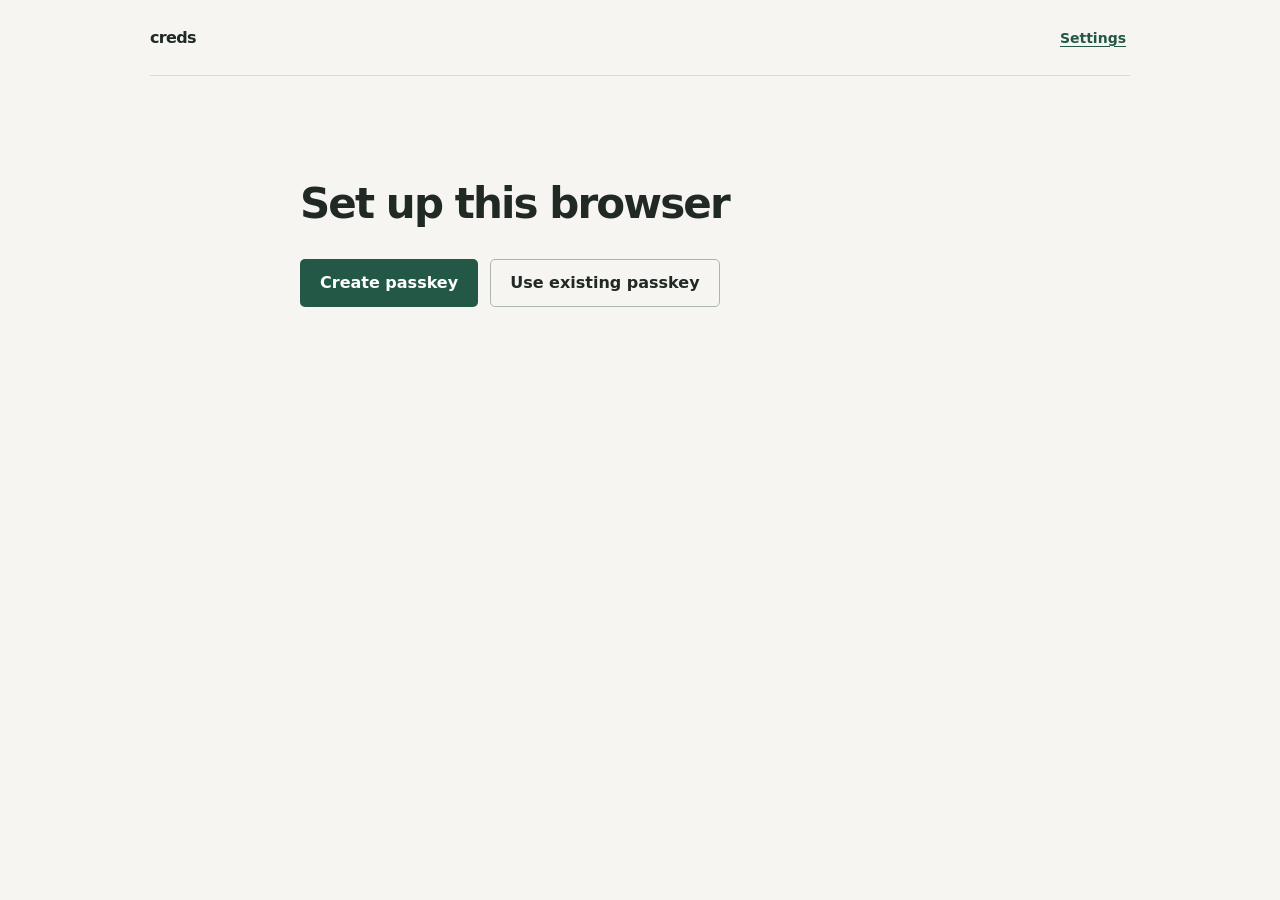
<file: web/index.html>
<!doctype html>
<html lang="en">
  <head>
    <meta charset="utf-8">
    <meta name="viewport" content="width=device-width, initial-scale=1">
    <meta name="referrer" content="no-referrer">
    <meta http-equiv="Content-Security-Policy" content="default-src 'none'; base-uri 'none'; form-action 'none'; frame-ancestors 'none'; img-src 'self' data:; script-src 'self'; style-src 'self'; connect-src https:; object-src 'none'">
    <title>creds</title>
    <link rel="icon" type="image/svg+xml" href="favicon.svg">
    <link rel="stylesheet" href="style.css">
    <script type="module" src="js/main.mjs"></script>
  </head>
  <body>
    <header class="site-header">
      <a class="wordmark" href="./" aria-label="creds">creds</a>
      <nav aria-label="Page navigation">
        <a id="settings-link" class="header-link" href="#settings">Settings</a>
        <button id="done-settings" class="header-link" type="button" hidden>Done</button>
      </nav>
    </header>
    <main>
      <section id="setup-panel" class="page" aria-labelledby="setup-title" hidden>
        <h1 id="setup-title" tabindex="-1">Set up this browser</h1>
        <div id="setup-choice">
          <div class="actions">
            <button id="setup-create-passkey" class="button button-primary" type="button">Create passkey</button>
            <button id="setup-use-existing" class="button button-secondary" type="button">Use existing passkey</button>
          </div>
        </div>
        <div id="setup-flow" hidden>
          <div id="setup-created-key" hidden>
            <div class="field">
              <label for="setup-public-key">Public key</label>
              <textarea id="setup-public-key" class="key-copy" readonly rows="3" spellcheck="false"></textarea>
              <button id="copy-setup-public-key" class="button button-secondary button-small" type="button">Copy public key</button>
              <p class="field-help">Run <code>creds setup</code> and paste this key.</p>
            </div>
          </div>
          <div class="field">
            <label for="dns-suffix">Machine DNS suffix</label>
            <input id="dns-suffix" type="text" autocomplete="off" spellcheck="false" placeholder="tailnet.example">
          </div>
          <details id="setup-import-key" hidden>
            <summary>Import public setup key (optional)</summary>
            <div class="detail-body">
              <label for="setup-public-key-input">Public setup key</label>
              <textarea id="setup-public-key-input" autocomplete="off" spellcheck="false" placeholder="Paste base64url DER SPKI public key"></textarea>
              <button id="save-setup-public-key" class="button button-secondary button-small" type="button">Save public key</button>
              <p class="field-help">Importing a key does not enroll it with the CLI or prove possession.</p>
            </div>
          </details>
          <div class="actions">
            <button id="save-settings" class="button button-primary" type="button">Save and continue</button>
            <button id="setup-back" class="button button-secondary" type="button">Back</button>
          </div>
        </div>
        <p id="result" class="status" role="status" aria-live="polite" hidden></p>
      </section>

      <section id="ready-panel" class="page" aria-labelledby="ready-title" hidden>
        <h1 id="ready-title" tabindex="-1">Open a request from your terminal.</h1>
        <p id="result-ready" class="status" role="status" aria-live="polite" hidden></p>
      </section>

      <section id="needs-settings-panel" class="page" aria-labelledby="needs-settings-title" hidden>
        <h1 id="needs-settings-title" tabindex="-1">Set up this browser</h1>
        <p class="intro">Save your machine DNS suffix to continue this request.</p>
        <p id="needs-settings-status" class="status" role="status" aria-live="polite" hidden></p>
        <div id="needs-settings-form">
          <div class="field">
            <label for="needs-settings-suffix">Machine DNS suffix</label>
            <input id="needs-settings-suffix" type="text" autocomplete="off" spellcheck="false" placeholder="tailnet.example">
          </div>
          <div class="actions">
            <button id="save-needs-settings" class="button button-primary" type="button">Save and continue</button>
            <button id="cancel-needs-settings" class="button button-secondary" type="button">Cancel</button>
          </div>
        </div>
        <div id="needs-settings-invalid" hidden>
          <p class="intro">Reset the invalid browser settings before continuing.</p>
          <div class="actions">
            <a class="button button-primary" href="#settings" data-open-settings>Settings</a>
            <button id="cancel-invalid-settings" class="button button-secondary" type="button">Cancel</button>
          </div>
        </div>
      </section>

      <section id="destination-panel" class="page" aria-labelledby="destination-title" hidden>
        <h1 id="destination-title" class="host-title" tabindex="-1"><span id="destination-host"></span></h1>
        <p id="destination-note" class="intro">Remembering skips this prompt; every request still needs approval.</p>
        <p id="result-destination" class="status" role="status" aria-live="polite" hidden></p>
        <div class="actions">
          <button id="accept-destination" class="button button-primary" type="button" disabled>Remember this machine and continue</button>
          <button id="decline-destination" class="button button-secondary" type="button" disabled>Cancel</button>
        </div>
      </section>

      <section id="approval-panel" class="page" aria-labelledby="approval-title" hidden>
        <h1 id="approval-title" tabindex="-1">
          <span id="request-operation" class="operation"></span>
          <span id="request-name" class="secret-name"></span>
        </h1>
        <p id="request-host" class="host"></p>
        <p class="revision">Revision <span id="request-revision"></span></p>
        <details class="request-details">
          <summary>Request details</summary>
          <dl class="fact-list">
            <dt>Machine prefix</dt><dd id="request-prefix"></dd>
            <dt>DNS suffix</dt><dd id="request-suffix"></dd>
          </dl>
        </details>
        <p id="result-request" class="status" role="status" aria-live="polite" hidden></p>
        <div class="actions">
          <button id="approve-request" class="button button-primary" type="button" disabled>Approve</button>
          <button id="retry-connection" class="button button-secondary" type="button" hidden>Retry connection</button>
          <button id="cancel-request" class="button button-secondary" type="button">Cancel</button>
        </div>
      </section>

      <section id="settings-panel" class="page" aria-labelledby="settings-title" hidden>
        <h1 id="settings-title" tabindex="-1">Settings</h1>
        <fieldset id="settings-controls">
          <section class="setting-section" aria-labelledby="suffix-title">
            <h2 id="suffix-title">Machine DNS suffix</h2>
            <label class="sr-only" for="dns-suffix-settings">Machine DNS suffix</label>
            <input id="dns-suffix-settings" type="text" autocomplete="off" spellcheck="false" placeholder="tailnet.example">
            <button id="save-settings-from-page" class="button button-primary button-small" type="button">Save</button>
          </section>

          <section class="setting-section" aria-labelledby="saved-key-title">
            <h2 id="saved-key-title">Saved public key</h2>
            <div class="key-preview">
              <code id="saved-key-preview">No key saved</code>
              <button id="copy-public-key" class="button button-secondary button-small" type="button" aria-label="Copy saved public key" hidden>Copy</button>
            </div>
            <details>
              <summary>Show full key</summary>
              <div class="detail-body"><code id="saved-key-full">No public setup key saved</code></div>
            </details>
          </section>

          <section class="setting-section" aria-labelledby="more-settings-title">
            <h2 id="more-settings-title">More settings</h2>
            <details>
              <summary>Create a passkey</summary>
              <div class="detail-body">
                <label for="passkey-label">Passkey label</label>
                <input id="passkey-label" type="text" value="creds passkey" maxlength="64" autocomplete="off">
                <button id="create-passkey" class="button button-secondary button-small" type="button">Create passkey and export public key</button>
              </div>
            </details>
            <details>
              <summary>Import or replace public key</summary>
              <div class="detail-body">
                <label for="public-key">Public setup key</label>
                <textarea id="public-key" autocomplete="off" spellcheck="false" placeholder="Paste base64url DER SPKI public key"></textarea>
                <button id="save-public-key" class="button button-secondary button-small" type="button">Save public key</button>
                <p class="field-help">Importing a key does not enroll it with the CLI or prove possession.</p>
              </div>
            </details>
            <details>
              <summary>Manage remembered destinations</summary>
              <div class="detail-body">
                <ul id="accepted-prefixes" class="accepted-prefixes"></ul>
                <p id="accepted-empty" class="quiet-copy">No remembered destinations.</p>
              </div>
            </details>
          </section>
        </fieldset>
        <details class="reset-settings">
          <summary>Reset browser settings</summary>
          <div class="detail-body">
            <button id="reset-settings" class="button button-secondary button-small" type="button">Reset settings</button>
          </div>
        </details>
        <p id="settings-status" class="status" role="status" aria-live="polite" hidden></p>
      </section>

      <section id="outcome-panel" class="page" aria-labelledby="outcome-message" hidden>
        <h1 id="outcome-message" tabindex="-1"></h1>
        <div class="actions"><button id="outcome-done" class="button button-primary" type="button">Done</button></div>
      </section>
    </main>
  </body>
</html>
</file>
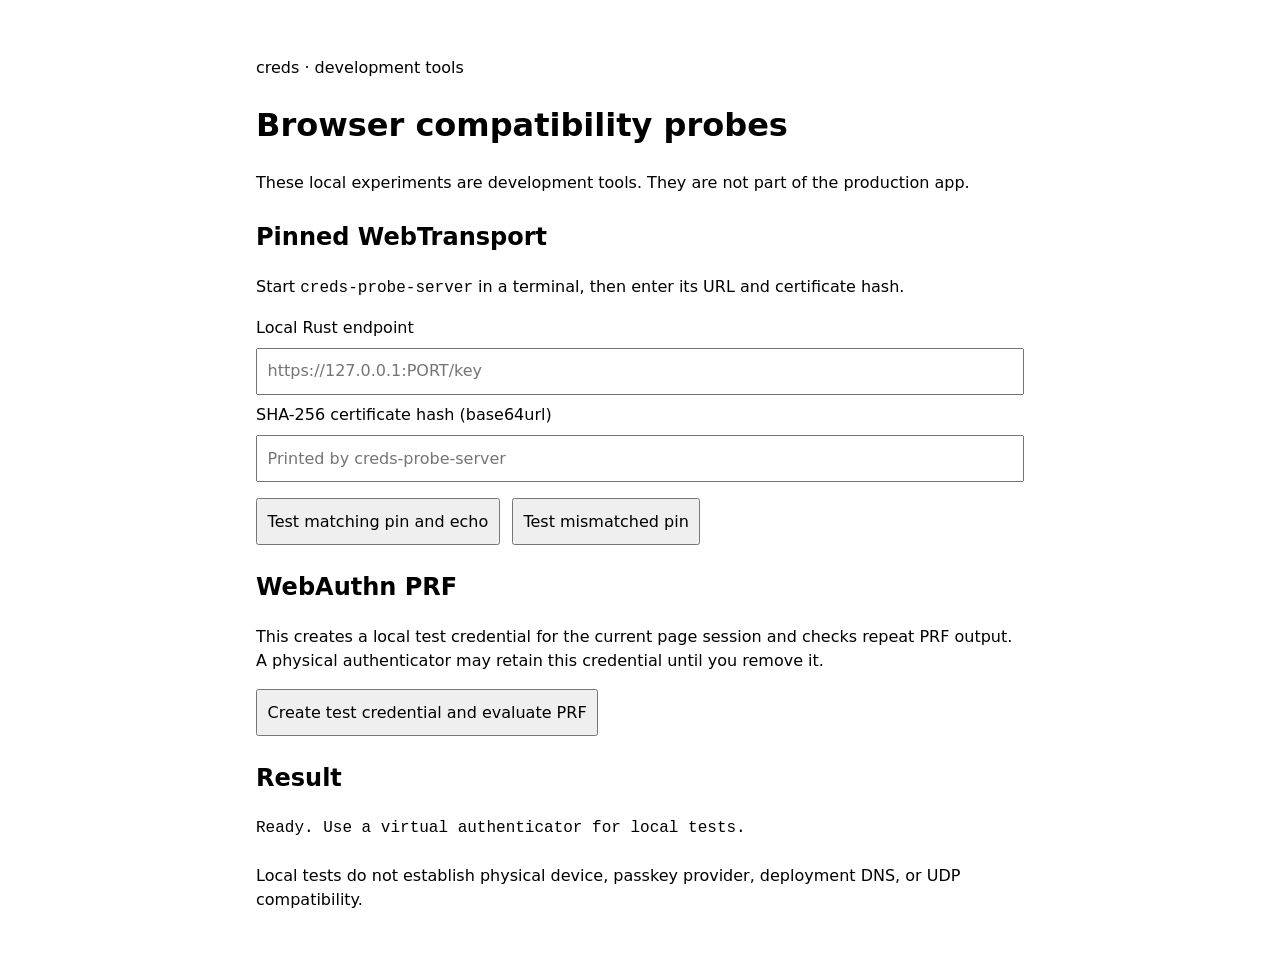
<file: dev/browser-compatibility/index.html>
<!doctype html>
<html lang="en">
  <head>
    <meta charset="utf-8">
    <meta name="viewport" content="width=device-width, initial-scale=1">
    <meta name="referrer" content="no-referrer">
    <meta http-equiv="Content-Security-Policy" content="default-src 'none'; base-uri 'none'; form-action 'none'; img-src 'self' data:; script-src 'self'; style-src 'self'; connect-src 'self' https://127.0.0.1:* https://*.localhost:*; object-src 'none'">
    <title>Development-only browser compatibility probes</title>
    <link rel="stylesheet" href="style.css">
    <script type="module" src="main.mjs"></script>
  </head>
  <body>
    <main>
      <header>
        <p class="eyebrow">creds · development tools</p>
        <h1>Browser compatibility probes</h1>
        <p>These local experiments are development tools. They are not part of the production app.</p>
      </header>

      <section aria-labelledby="transport-title">
        <h2 id="transport-title">Pinned WebTransport</h2>
        <p>Start <code>creds-probe-server</code> in a terminal, then enter its URL and certificate hash.</p>
        <label for="endpoint">Local Rust endpoint</label>
        <input id="endpoint" type="url" inputmode="url" placeholder="https://127.0.0.1:PORT/key" autocomplete="off" spellcheck="false">
        <label for="certificate-hash">SHA-256 certificate hash (base64url)</label>
        <input id="certificate-hash" type="text" placeholder="Printed by creds-probe-server" autocomplete="off" spellcheck="false">
        <div class="actions">
          <button id="positive-pin" type="button">Test matching pin and echo</button>
          <button id="negative-pin" class="secondary" type="button">Test mismatched pin</button>
        </div>
      </section>

      <section aria-labelledby="prf-title">
        <h2 id="prf-title">WebAuthn PRF</h2>
        <p>This creates a local test credential for the current page session and checks repeat PRF output. A physical authenticator may retain this credential until you remove it.</p>
        <button id="test-prf" type="button">Create test credential and evaluate PRF</button>
      </section>

      <section class="result" aria-labelledby="result-title">
        <h2 id="result-title">Result</h2>
        <pre id="result" role="status" aria-live="polite">Ready. Use a virtual authenticator for local tests.</pre>
      </section>
      <footer>Local tests do not establish physical device, passkey provider, deployment DNS, or UDP compatibility.</footer>
    </main>
  </body>
</html>
</file>
<file: web/style.css>
:root {
  color-scheme: light;
  --paper: #f6f5f1;
  --surface: #fff;
  --ink: #202924;
  --muted: #5a655f;
  --line: #dadcd7;
  --green: #245846;
  --green-hover: #1c4938;
  --error: #a13e32;
  --focus: #b06b17;
  font-family: Inter, ui-sans-serif, system-ui, -apple-system, BlinkMacSystemFont, "Segoe UI", sans-serif;
  color: var(--ink);
  background: var(--paper);
  font-synthesis: none;
  text-rendering: optimizeLegibility;
}

* { box-sizing: border-box; }
[hidden] { display: none !important; }
html { min-width: 320px; background: var(--paper); }
body { min-width: 320px; min-height: 100vh; margin: 0; }
button, input, textarea { font: inherit; }
button, a, summary { -webkit-tap-highlight-color: transparent; }
a { color: var(--green); text-decoration-thickness: 1px; text-underline-offset: 3px; }
button { cursor: pointer; }
:focus-visible { outline: 3px solid var(--focus); outline-offset: 3px; }
h1:focus { outline: none; }

.site-header {
  width: min(100% - 64px, 980px);
  height: 76px;
  margin: 0 auto;
  display: flex;
  align-items: center;
  justify-content: space-between;
  border-bottom: 1px solid var(--line);
}
.wordmark { color: var(--ink); font-size: 16px; font-weight: 760; letter-spacing: -.04em; text-decoration: none; }
.header-link {
  min-height: 44px;
  display: inline-flex;
  align-items: center;
  padding: 0 4px;
  color: var(--green);
  background: transparent;
  border: 0;
  font-size: 14px;
  font-weight: 650;
}
main {
  width: min(100% - 64px, 680px);
  min-height: max(530px, calc(100vh - 76px));
  margin: 0 auto;
  padding: 105px 0 112px;
}
.page { animation: appear .18s ease-out; }
@keyframes appear { from { opacity: .6; transform: translateY(3px); } to { opacity: 1; transform: none; } }
h1 {
  max-width: 23ch;
  margin: 0 0 21px;
  font-size: clamp(30px, 4.2vw, 42px);
  line-height: 1.11;
  letter-spacing: -.045em;
  font-weight: 670;
  overflow-wrap: anywhere;
}
h1.host-title {
  max-width: none;
  font-family: ui-monospace, "SFMono-Regular", Consolas, monospace;
  font-size: clamp(16px, 2vw, 19px);
  line-height: 1.55;
  letter-spacing: 0;
  word-break: break-word;
}
.operation { display: block; color: var(--green); }
.secret-name {
  display: block;
  margin-top: 8px;
  font-family: ui-monospace, "SFMono-Regular", Consolas, monospace;
  font-size: clamp(17px, 2.4vw, 21px);
  font-weight: 560;
  line-height: 1.45;
  letter-spacing: -.025em;
  overflow-wrap: anywhere;
  word-break: break-word;
}
p { margin: 0; }
.intro { max-width: 48ch; color: var(--muted); font-size: 17px; line-height: 1.55; }
.host {
  margin: 0 0 13px;
  color: var(--ink);
  font-family: ui-monospace, "SFMono-Regular", Consolas, monospace;
  font-size: clamp(16px, 2vw, 19px);
  line-height: 1.55;
  overflow-wrap: anywhere;
  word-break: break-word;
}
.revision { margin: 0 0 26px; color: var(--muted); font-size: 14px; }
.actions { display: flex; flex-wrap: wrap; align-items: center; gap: 12px; margin-top: 31px; }
.button {
  min-height: 48px;
  padding: 0 19px;
  border: 1px solid transparent;
  border-radius: 5px;
  font-weight: 680;
  text-decoration: none;
}
.button-primary { color: #fff; background: var(--green); }
.button-primary:hover { background: var(--green-hover); }
.button-secondary { color: var(--ink); background: transparent; border-color: #aeb5af; }
.button-secondary:hover { background: #eeefea; }
.button-small { min-height: 44px; padding: 0 13px; font-size: 14px; }
.button:disabled { opacity: .55; cursor: wait; }
.field { margin-top: 30px; }
label { display: block; margin-bottom: 8px; font-size: 14px; font-weight: 650; }
input, textarea {
  width: 100%;
  min-height: 50px;
  padding: 12px 14px;
  color: var(--ink);
  background: var(--surface);
  border: 1px solid #aeb5af;
  border-radius: 5px;
}
input:focus, textarea:focus { border-color: var(--green); outline: 3px solid #24584630; outline-offset: 1px; }
textarea {
  min-height: 104px;
  resize: vertical;
  font-family: ui-monospace, "SFMono-Regular", Consolas, monospace;
  font-size: 13px;
  line-height: 1.5;
  overflow-wrap: anywhere;
}
.key-copy { color: var(--muted); }
.field .button { margin-top: 10px; }
#setup-flow > details { margin-top: 22px; border-top: 1px solid var(--line); }
.request-details { margin: 0; border-top: 1px solid var(--line); }
summary { min-height: 48px; padding: 14px 2px 10px; color: var(--green); cursor: pointer; font-size: 14px; font-weight: 650; }
summary::marker { color: var(--green); }
.detail-body { padding: 2px 0 18px; }
.fact-list { display: grid; grid-template-columns: minmax(120px, 170px) minmax(0, 1fr); gap: 10px 20px; margin: 2px 0 0; padding: 0; font-size: 14px; }
.fact-list dt { color: var(--muted); }
.fact-list dd { min-width: 0; margin: 0; font-family: ui-monospace, "SFMono-Regular", Consolas, monospace; overflow-wrap: anywhere; word-break: break-word; }
.setting-section { margin-top: 34px; }
.setting-section + .setting-section { padding-top: 28px; border-top: 1px solid var(--line); }
h2 { margin: 0 0 12px; font-size: 18px; line-height: 1.3; letter-spacing: -.02em; }
.setting-section > .button { margin-top: 12px; }
.key-preview { display: flex; align-items: center; gap: 12px; }
.key-preview code, .detail-body code { min-width: 0; color: var(--muted); font-size: 13px; overflow-wrap: anywhere; word-break: break-word; }
.key-preview .button { flex: none; }
.field-help, .quiet-copy { margin-top: 8px; color: var(--muted); font-size: 13px; line-height: 1.5; }
.accepted-prefixes { margin: 8px 0; padding: 0; list-style: none; }
.accepted-prefixes li { display: flex; align-items: flex-start; justify-content: space-between; gap: 12px; padding: 8px 0; border-bottom: 1px solid var(--line); }
.accepted-prefixes code { min-width: 0; padding-top: 10px; font-family: ui-monospace, "SFMono-Regular", Consolas, monospace; overflow-wrap: anywhere; }
.accepted-prefixes button { flex: none; }
fieldset { min-width: 0; margin: 0; padding: 0; border: 0; }
fieldset:disabled { cursor: not-allowed; }
.status { margin-top: 17px; color: var(--muted); font-size: 14px; line-height: 1.5; }
.status.error { color: var(--error); }
.page h1.error { color: var(--error); }
.sr-only { position: absolute; width: 1px; height: 1px; padding: 0; margin: -1px; overflow: hidden; clip: rect(0,0,0,0); white-space: nowrap; border: 0; }
details + details { border-top: 1px solid var(--line); }
.setting-section details { border-top: 1px solid var(--line); }
.reset-settings { margin-top: 20px; border-top: 1px solid var(--line); }
.detail-body .button { margin-top: 12px; }
#settings-controls:disabled button { cursor: not-allowed; }

@media (max-width: 600px) {
  .site-header { width: calc(100% - 40px); height: 64px; }
  main { width: calc(100% - 40px); min-height: max(500px, calc(100vh - 64px)); padding: 70px 0 74px; }
  h1 { margin-bottom: 18px; font-size: clamp(30px, 9vw, 36px); }
  h1.host-title { font-size: 16px; }
  .secret-name { font-size: 18px; }
  .intro { font-size: 16px; }
  .actions { gap: 8px; margin-top: 27px; }
  .actions .button { flex: 1 1 auto; }
  .fact-list { grid-template-columns: minmax(94px, 118px) minmax(0, 1fr); gap: 9px 12px; font-size: 13px; }
  .setting-section { margin-top: 28px; }
}
@media (prefers-reduced-motion: reduce) {
  *, *::before, *::after { animation-duration: .01ms !important; scroll-behavior: auto !important; }
}
</file>
<file: dev/browser-compatibility/style.css>
:root {
  color-scheme: light dark;
  font: 16px/1.5 system-ui, sans-serif;
}

body {
  margin: 0;
  padding: 2rem 1rem;
}

main {
  max-width: 48rem;
  margin: 0 auto;
}

section, header, footer {
  margin-block: 1.5rem;
}

label, input {
  display: block;
  width: 100%;
  box-sizing: border-box;
  margin-block: 0.5rem;
}

input, button {
  padding: 0.6rem;
  font: inherit;
}

.actions {
  display: flex;
  flex-wrap: wrap;
  gap: 0.75rem;
  margin-block: 1rem;
}

pre {
  white-space: pre-wrap;
  overflow-wrap: anywhere;
}
</file>
